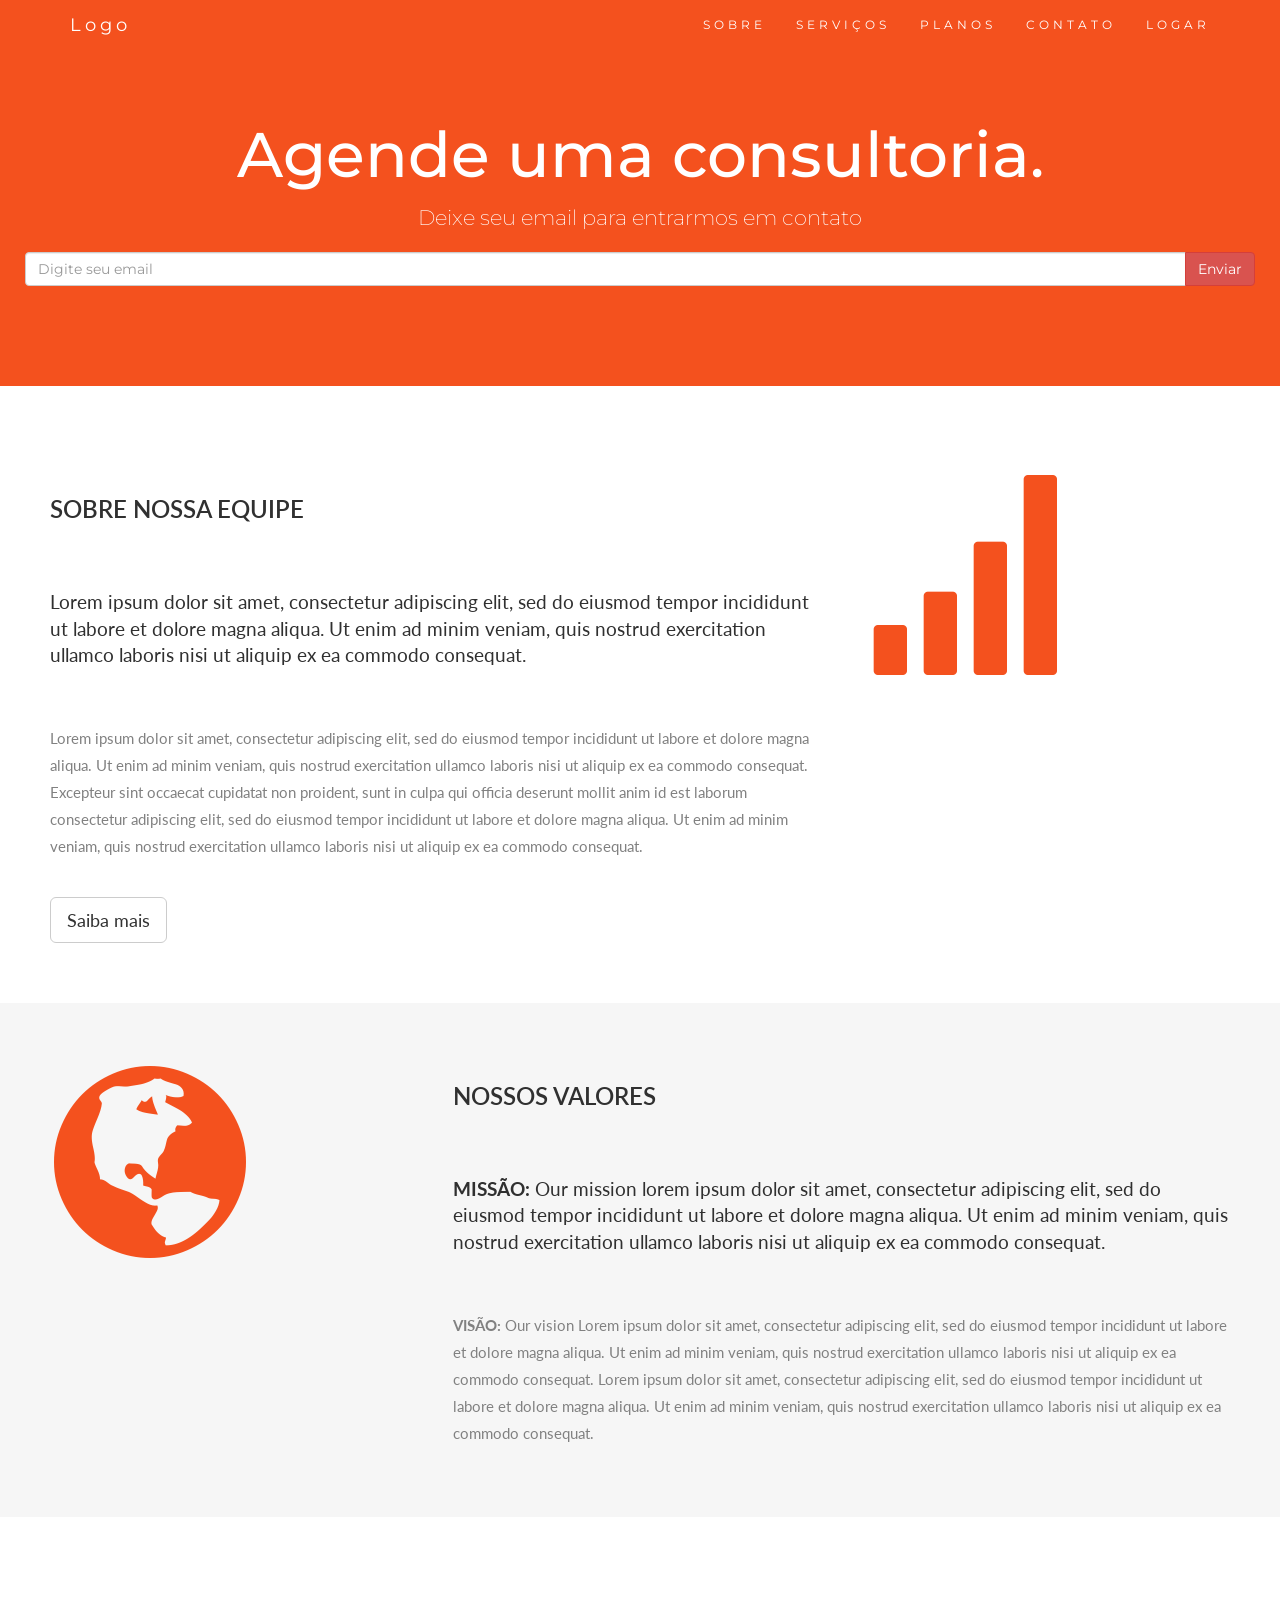
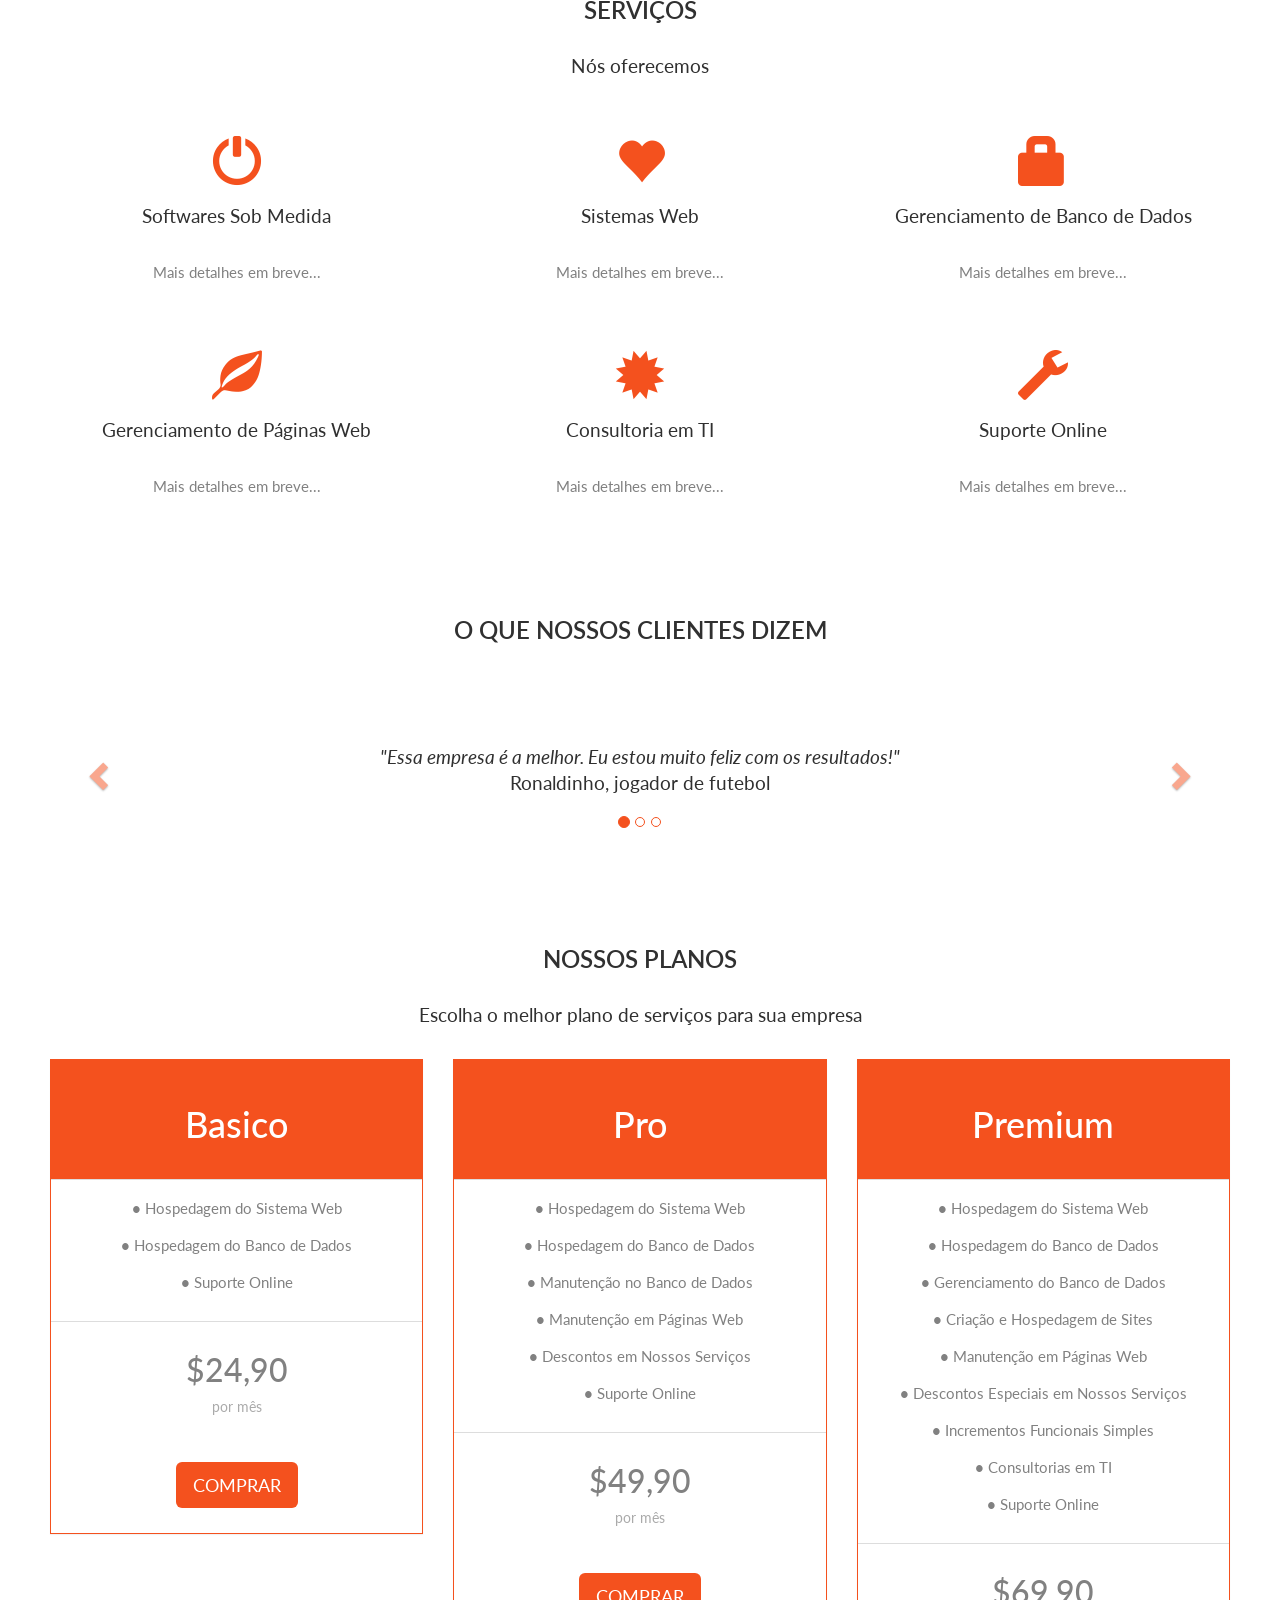
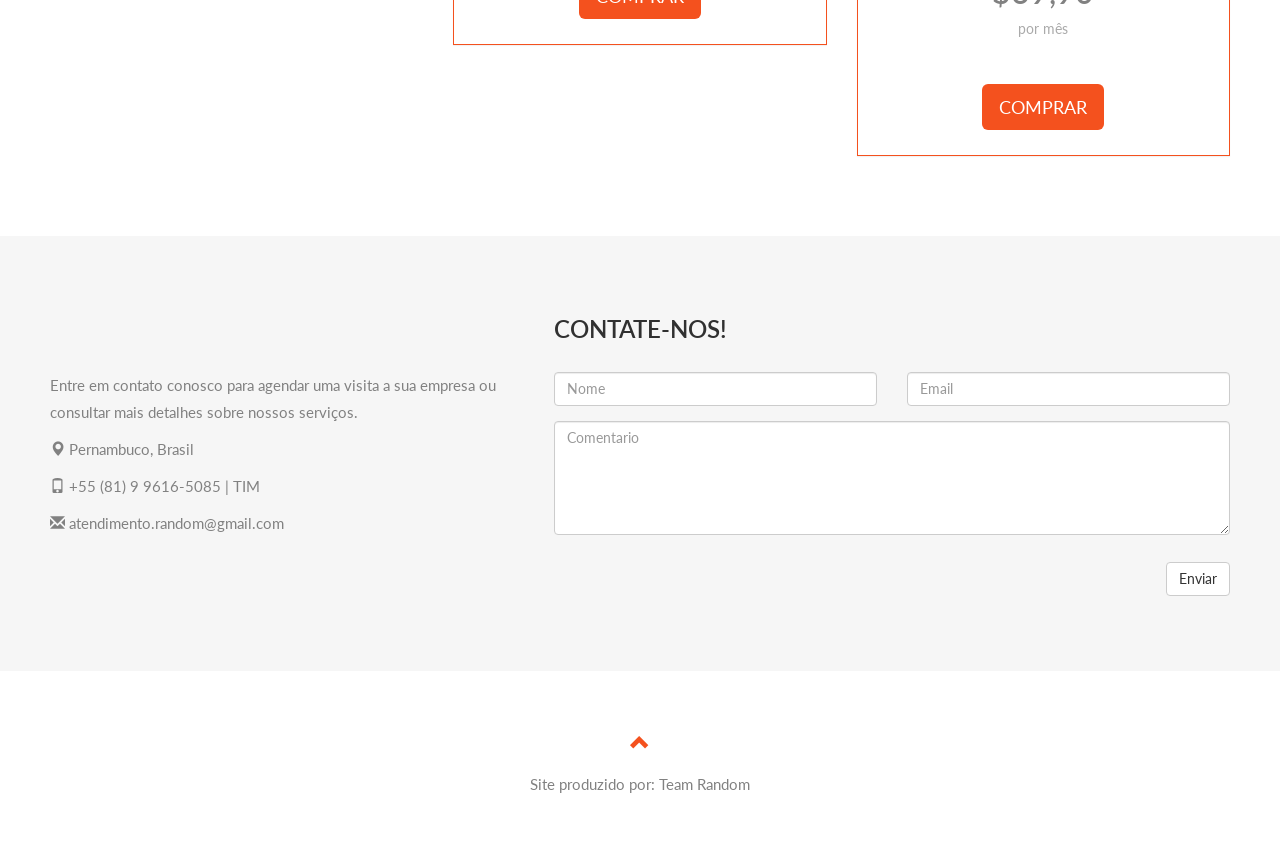
<file: pasta vini S2 jefferson/index.html>
<!DOCTYPE html>
<html lang="pt">
<head>
  <title>Random Team</title>
  <meta charset="utf-8">
  <meta name="viewport" content="width=device-width, initial-scale=1">
  <link rel="stylesheet" href="https://maxcdn.bootstrapcdn.com/bootstrap/3.3.7/css/bootstrap.min.css">
  <link href="https://fonts.googleapis.com/css?family=Montserrat" rel="stylesheet" type="text/css">
  <link href="https://fonts.googleapis.com/css?family=Lato" rel="stylesheet" type="text/css">
  <script src="https://ajax.googleapis.com/ajax/libs/jquery/3.2.1/jquery.min.js"></script>
  <script src="https://maxcdn.bootstrapcdn.com/bootstrap/3.3.7/js/bootstrap.min.js"></script>
  <link href="_css/novoEstilo.css" rel="stylesheet">
</head>

<body id="myPage" data-spy="scroll" data-target=".navbar" data-offset="60">

<nav class="navbar navbar-default navbar-fixed-top">
  <div class="container">
    <div class="navbar-header">
      <button type="button" class="navbar-toggle" data-toggle="collapse" data-target="#myNavbar">
        <span class="icon-bar"></span>
        <span class="icon-bar"></span>
        <span class="icon-bar"></span>                        
      </button>
      <a class="navbar-brand" href="#myPage">Logo</a>
    </div>
    <div class="collapse navbar-collapse" id="myNavbar">
      <ul class="nav navbar-nav navbar-right">
        <li><a href="#about">SOBRE</a></li>
        <li><a href="#services">SERVIÇOS</a></li>
        <li><a href="#pricing">PLANOS</a></li>
        <li><a href="#contact">CONTATO</a></li>
        <li id="login"><a href="#logar">LOGAR</a></li>
      </ul>
    </div>
  </div>
</nav>

<div class="jumbotron text-center">
  <h1>Agende uma consultoria.</h1> 
  <p>Deixe seu email para entrarmos em contato</p> 
  <form>
    <div class="input-group">
      <input type="email" class="form-control" size="50" placeholder="Digite seu email" required>
      <div class="input-group-btn">
        <button type="button" class="btn btn-danger">Enviar</button>
      </div>
    </div>
  </form>
</div>

<!-- Container (About Section) -->
<div id="about" class="container-fluid">
  <div class="row">
    <div class="col-sm-8">
      <h2>Sobre nossa equipe</h2><br>
      <h4>Lorem ipsum dolor sit amet, consectetur adipiscing elit, sed do eiusmod tempor incididunt ut labore et dolore magna aliqua. Ut enim ad minim veniam, quis nostrud exercitation ullamco laboris nisi ut aliquip ex ea commodo consequat.</h4><br>
      <p>Lorem ipsum dolor sit amet, consectetur adipiscing elit, sed do eiusmod tempor incididunt ut labore et dolore magna aliqua. Ut enim ad minim veniam, quis nostrud exercitation ullamco laboris nisi ut aliquip ex ea commodo consequat. Excepteur sint occaecat cupidatat non proident, sunt in culpa qui officia deserunt mollit anim id est laborum consectetur adipiscing elit, sed do eiusmod tempor incididunt ut labore et dolore magna aliqua. Ut enim ad minim veniam, quis nostrud exercitation ullamco laboris nisi ut aliquip ex ea commodo consequat.</p>
      <br><button class="btn btn-default btn-lg">Saiba mais</button>
    </div>
    <div class="col-sm-4">
      <span class="glyphicon glyphicon-signal logo"></span>
    </div>
  </div>
</div>

<div class="container-fluid bg-grey">
  <div class="row">
    <div class="col-sm-4">
      <span class="glyphicon glyphicon-globe logo slideanim"></span>
    </div>
    <div class="col-sm-8">
      <h2>Nossos valores</h2><br>
      <h4><strong>MISSÃO:</strong> Our mission lorem ipsum dolor sit amet, consectetur adipiscing elit, sed do eiusmod tempor incididunt ut labore et dolore magna aliqua. Ut enim ad minim veniam, quis nostrud exercitation ullamco laboris nisi ut aliquip ex ea commodo consequat.</h4><br>
      <p><strong>VISÃO:</strong> Our vision Lorem ipsum dolor sit amet, consectetur adipiscing elit, sed do eiusmod tempor incididunt ut labore et dolore magna aliqua. Ut enim ad minim veniam, quis nostrud exercitation ullamco laboris nisi ut aliquip ex ea commodo consequat.
      Lorem ipsum dolor sit amet, consectetur adipiscing elit, sed do eiusmod tempor incididunt ut labore et dolore magna aliqua. Ut enim ad minim veniam, quis nostrud exercitation ullamco laboris nisi ut aliquip ex ea commodo consequat.</p>
    </div>
  </div>
</div>

<!-- Container (Services Section) -->
<div id="services" class="container-fluid text-center">
  <h2>SERVIÇOS</h2>
  <h4>Nós oferecemos</h4>
  <br>
  <div class="row slideanim">
    <div class="col-sm-4">
      <span class="glyphicon glyphicon-off logo-small"></span>
      <h4>Softwares Sob Medida</h4>
      <p>Mais detalhes em breve...</p>
    </div>
    <div class="col-sm-4">
      <span class="glyphicon glyphicon-heart logo-small"></span>
      <h4>Sistemas Web</h4>
      <p>Mais detalhes em breve...</p>
    </div>
    <div class="col-sm-4">
      <span class="glyphicon glyphicon-lock logo-small"></span>
      <h4> Gerenciamento de Banco de Dados</h4>
      <p>Mais detalhes em breve...</p>
    </div>
  </div>
  <br><br>
  <div class="row slideanim">
    <div class="col-sm-4">
      <span class="glyphicon glyphicon-leaf logo-small"></span>
      <h4>Gerenciamento de Páginas Web</h4>
      <p>Mais detalhes em breve...</p>
    </div>
    <div class="col-sm-4">
      <span class="glyphicon glyphicon-certificate logo-small"></span>
      <h4>Consultoria em TI</h4>
      <p>Mais detalhes em breve...</p>
    </div>
    <div class="col-sm-4">
      <span class="glyphicon glyphicon-wrench logo-small"></span>
      <h4 style="color:#303030;">Suporte Online</h4>
      <p>Mais detalhes em breve...</p>
    </div>
  </div>
</div>

<br>
  
  <h2 class="text-center">O que nossos clientes dizem</h2>
  <div id="myCarousel" class="carousel slide text-center" data-ride="carousel">
    <!-- Indicators -->
    <ol class="carousel-indicators">
      <li data-target="#myCarousel" data-slide-to="0" class="active"></li>
      <li data-target="#myCarousel" data-slide-to="1"></li>
      <li data-target="#myCarousel" data-slide-to="2"></li>
    </ol>

    <!-- Wrapper for slides -->
    <div class="carousel-inner" role="listbox">
      <div class="item active">
        <h4>"Essa empresa é a melhor. Eu estou muito feliz com os resultados!"<br><span>Ronaldinho, jogador de futebol</span></h4>
      </div>
      <div class="item">
        <h4>"Uma palavra... PQP!!"<br><span>Papai Noel</span></h4>
      </div>
      <div class="item">
        <h4>"Posso ser mais feliz com essa empresa?"<br><span>Galinho Ticoliro</span></h4>
      </div>
    </div>

    <!-- Left and right controls -->
    <a class="left carousel-control" href="#myCarousel" role="button" data-slide="prev">
      <span class="glyphicon glyphicon-chevron-left" aria-hidden="true"></span>
      <span class="sr-only">Anterior</span>
    </a>
    <a class="right carousel-control" href="#myCarousel" role="button" data-slide="next">
      <span class="glyphicon glyphicon-chevron-right" aria-hidden="true"></span>
      <span class="sr-only">Próxima</span>
    </a>
  </div>
</div>

<!-- Container (Pricing Section) -->
<div id="pricing" class="container-fluid">
  <div class="text-center">
    <h2>Nossos Planos</h2>
    <h4>Escolha o melhor plano de serviços para sua empresa</h4>
  </div>
  <div class="row slideanim">
    <div class="col-sm-4 col-xs-12">
      <div class="panel panel-default text-center">
        <div class="panel-heading">
          <h1>Basico</h1>
        </div>
        <div class="panel-body">
          <p><strong>•</strong> Hospedagem do Sistema Web</p>
          <p><strong>•</strong> Hospedagem do Banco de Dados</p>
          <p><strong>•</strong> Suporte Online</p>
          
          
        </div>
        <div class="panel-footer">
          <h3>$24,90</h3>
          <h4>por mês</h4>
          <button class="btn btn-lg">COMPRAR</button>
        </div>
      </div>      
    </div>     
    <div class="col-sm-4 col-xs-12">
      <div class="panel panel-default text-center">
        <div class="panel-heading">
          <h1>Pro</h1>
        </div>
        <div class="panel-body">
          <p><strong>•</strong> Hospedagem do Sistema Web</p>
          <p><strong>•</strong> Hospedagem do Banco de Dados</p>
          <p><strong>•</strong> Manutenção no Banco de Dados</p>
          <p><strong>•</strong> Manutenção em Páginas Web</p>
          <p><strong>•</strong> Descontos em Nossos Serviços</p>
          <p><strong>•</strong> Suporte Online</p>
          
        </div>
        <div class="panel-footer">
          <h3>$49,90</h3>
          <h4>por mês</h4>
          <button class="btn btn-lg">COMPRAR</button>
        </div>
      </div>      
    </div>       
    <div class="col-sm-4 col-xs-12">
      <div class="panel panel-default text-center">
        <div class="panel-heading">
          <h1>Premium</h1>
        </div>
        <div class="panel-body">
          <p><strong>•</strong> Hospedagem do Sistema Web</p>
          <p><strong>•</strong> Hospedagem do Banco de Dados</p>
          <p><strong>•</strong> Gerenciamento do Banco de Dados</p>
          <p><strong>•</strong> Criação e Hospedagem de Sites</p>
          <p><strong>•</strong> Manutenção em Páginas Web</p>
          <p><strong>•</strong> Descontos Especiais em Nossos Serviços</p>
          <p><strong>•</strong> Incrementos Funcionais Simples</p>
          <p><strong>•</strong> Consultorias em TI</p>
          <p><strong>•</strong> Suporte Online</p>
          
        </div>
        <div class="panel-footer">
          <h3>$69,90</h3>
          <h4>por mês</h4>
          <button class="btn btn-lg">COMPRAR</button>
        </div>
      </div>      
    </div>    
  </div>
</div>

<!-- Container (Contact Section) -->
<div id="contact" class="container-fluid bg-grey">
  <h2 class="text-center">CONTATE-NOS!</h2>
  <div class="row">
    <div class="col-sm-5">
      <p>Entre em contato conosco para agendar uma visita a sua empresa ou consultar mais detalhes sobre nossos serviços.</p>
      <p><span class="glyphicon glyphicon-map-marker"></span> Pernambuco, Brasil</p>
      <p><span class="glyphicon glyphicon-phone"></span> +55 (81) 9 9616-5085 | TIM</p>
      <p><span class="glyphicon glyphicon-envelope"></span> atendimento.random@gmail.com</p>
    </div>
    <div class="col-sm-7 slideanim">
      <div class="row">
        <div class="col-sm-6 form-group">
          <input class="form-control" id="name" name="name" placeholder="Nome" type="text" required>
        </div>
        <div class="col-sm-6 form-group">
          <input class="form-control" id="email" name="email" placeholder="Email" type="email" required>
        </div>
      </div>
      <textarea class="form-control" id="comments" name="comments" placeholder="Comentario" rows="5"></textarea><br>
      <div class="row">
        <div class="col-sm-12 form-group">
          <button class="btn btn-default pull-right" type="submit">Enviar</button>
        </div>
      </div>
    </div>
  </div>
</div>


<footer class="container-fluid text-center">
  <a href="#myPage" title="To Top">
    <span class="glyphicon glyphicon-chevron-up"></span>
  </a>
  <p>Site produzido por: Team Random </p>
</footer>

<script>
$(document).ready(function(){
  // Add smooth scrolling to all links in navbar + footer link
  $(".navbar a, footer a[href='#myPage']").on('click', function(event) {
    // Make sure this.hash has a value before overriding default behavior
    if (this.hash !== "") {
      // Prevent default anchor click behavior
      event.preventDefault();

      // Store hash
      var hash = this.hash;

      // Using jQuery's animate() method to add smooth page scroll
      // The optional number (900) specifies the number of milliseconds it takes to scroll to the specified area
      $('html, body').animate({
        scrollTop: $(hash).offset().top
      }, 900, function(){
   
        // Add hash (#) to URL when done scrolling (default click behavior)
        window.location.hash = hash;
      });
    } // End if
  });
  
  $(window).scroll(function() {
    $(".slideanim").each(function(){
      var pos = $(this).offset().top;

      var winTop = $(window).scrollTop();
        if (pos < winTop + 600) {
          $(this).addClass("slide");
        }
    });
  });
})
</script>

<!--AQUI COMEÇA O MODAL -->


<div class="container">
  
  <!-- Modal -->
  <div class="modal fade" id="myModal" role="dialog">
    <div class="modal-dialog">
    
      <!-- Modal content-->
      <div class="modal-content">
        <div class="modal-header" style="padding:35px 50px;">
          <button type="button" class="close" data-dismiss="modal">&times;</button>
          <h4 id="cabecalho"><span class="glyphicon glyphicon-lock"></span> Login</h4>
        </div>
        <div class="modal-body" style="padding:40px 50px;">
          <form role="form">
            <div class="form-group">
              <label for="usrname"><span class="glyphicon glyphicon-user"></span> Usuário</label>
              <input type="text" class="form-control" id="usrname" placeholder="Digite seu email">
            </div>
            <div class="form-group">
              <label for="psw"><span class="glyphicon glyphicon-eye-open"></span> Senha</label>
              <input type="password" class="form-control" id="psw" placeholder="Digite sua senha">
            </div>
            <div class="checkbox">
              <label><input type="checkbox" value="" checked>Lembrar</label>
            </div>
              <button type="submit" class="btn btn-success btn-block"><span class="glyphicon glyphicon-off"></span> Login</button>
          </form>
        </div>
        <div class="modal-footer">
          <button type="submit" class="btn btn-default pull-left" data-dismiss="modal"><span class="glyphicon glyphicon-remove"></span> Cancelar</button>
          <p>Não tem uma conta? <a href="telaCadastro.html">Registre-se</a></p>
          <p>Esqueceu <a href="#">a senha?</a></p>
        </div>
      </div>
      
    </div>
  </div> 
</div>
<script>
$(document).ready(function(){
    $("#login").click(function(){
        $("#myModal").modal();
    });
});
</script>

</body>
</html>
</file>
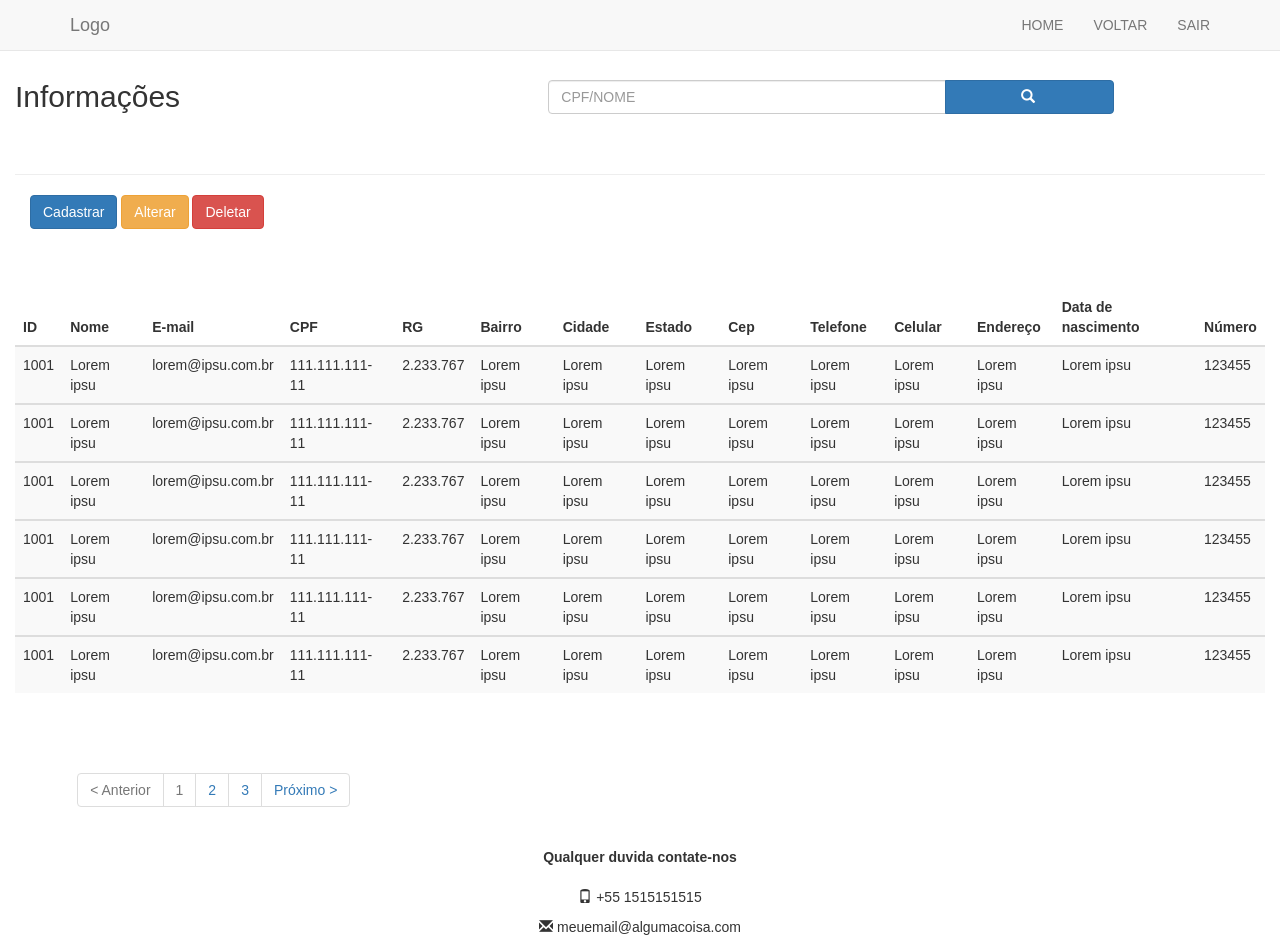
<file: pasta vini S2 jefferson/_paginas/consultar.html>
<!DOCTYPE html>
<html>
<head>
  <title>Consultar lista alunos</title>
  <meta charset="utf-8">
  <link rel="stylesheet" href="https://maxcdn.bootstrapcdn.com/bootstrap/3.3.7/css/bootstrap.min.css">
  <script src="https://ajax.googleapis.com/ajax/libs/jquery/3.2.1/jquery.min.js"></script>
  <script src="https://maxcdn.bootstrapcdn.com/bootstrap/3.3.7/js/bootstrap.min.js"></script>
  <link rel="stylesheet" type="text/css" href="C:\Users\Reinaldo Computer\ProjetoRaoni\pasta vini S2 jefferson\_css\estilos1.css">
</head>
<br>
<br>
<body>
  <nav class="navbar navbar-default navbar-fixed-top">
    <div class="container">
      <div class="navbar-header">
        <button type="button" class="navbar-toggle" data-toggle="collapse" data-target="#myNavbar">
          <span class="icon-bar"></span>
          <span class="icon-bar"></span>
          <span class="icon-bar"></span>                        
        </button>
        <a class="navbar-brand" href="index.html">Logo</a>
      </div>
      <div class="collapse navbar-collapse" id="myNavbar">
        <ul class="nav navbar-nav navbar-right">
          <li><a href="telaCadastro.html">HOME</a></li>
          <li><a href="#services">VOLTAR</a></li>
          <li><a href="index.html">SAIR</a></li>
          
        </ul>
      </div>
    </div>
  </nav>

  <div id="main" class="container-fluid">
    <div id="top" class="row">
    <div class="col-md-5">
        <h2>Informações</h2>
    </div>
 
    <div class="col-md-6">
        <div class="input-group">
            <input id="textb" name="data[search]" class="form-control" id="search" type="text" placeholder="CPF/NOME">
               <br>
                <span class="input-group-btn h2">
                   <button id="button" class="btn btn-primary" type="submit">
                       <span class="glyphicon glyphicon-search"></span>
                   </button>
               </span>
            </div>
        </div>
    </div> <!-- /#top -->

      <hr />

      <div id ="buttons" class="col-md-6" >
        <button type="button" class="btn btn-primary">Cadastrar</button>
        <button type="button" class="btn btn-warning">Alterar</button>
        <button type="button" class="btn btn-danger" data-toggle="modal" data-target="#myModal">Deletar</button>

        <div class="modal fade" id="myModal" role="dialog">
        <div class="modal-dialog">
          
          <br>
          <br>

      <!-- Modal content-->
         <div class="modal-content">
           <div class="modal-header">
             <button type="button" class="close" data-dismiss="modal">&times;</button>
             <h4 class="modal-title">Digite a matricula do aluno a ser excluido.</h4>
           </div>
           <div class="modal-body">
                
              <div id="grupo2" class="input-group">
                  <input name="data[search]" class="form-control" id="search" type="text" placeholder="Matricula">
                   <br>
                    <span class="input-group-btn h2">
                      <button id="button" class="btn btn-danger" type="submit">
                         <span class="glyphicon glyphicon-trash"></span>
                      </button>
                    </span>
              </div>
                
            </div>
           <div class="modal-footer">
          <button type="button" class="btn btn-default" data-dismiss="modal">Fechar</button>
        </div>
      </div>
      
    </div>
  </div>
      </div>

      <div di="list" class="row">

           <div class="table-responsive col-md-12">
        <table class="table table-striped" cellspacing="0" cellpadding="0">
            <thead>
                <tr>
                    <th>ID</th>
                    <th>Nome</th>
                    <th>E-mail</th>
                    <th>CPF</th>
                    <th>RG</th>
                    <th>Bairro</th>
                    <th>Cidade</th>
                    <th>Estado</th>
                    <th>Cep</th>
                    <th>Telefone</th>
                    <th>Celular</th>
                    <th>Endereço</th>
                    <th>Data de nascimento</th>
                    <th>Número</th>
                 </tr>
            </thead>
            <tbody>
 
                <tr>
                    <td>1001</td>
                    <td>Lorem ipsu</td>
                    <td>lorem@ipsu.com.br</td>
                    <td>111.111.111-11</td>
                    <td>2.233.767</td>
                    <td>Lorem ipsu</td>
                    <td>Lorem ipsu</td>
                    <td>Lorem ipsu</td>
                    <td>Lorem ipsu</td>
                    <td>Lorem ipsu</td>
                    <td>Lorem ipsu</td>
                    <td>Lorem ipsu</td>
                    <td>Lorem ipsu</td>
                    <td>123455</td>

                </tr>
 
            </tbody>

             <tbody>
 
                <tr>
                    <td>1001</td>
                    <td>Lorem ipsu</td>
                    <td>lorem@ipsu.com.br</td>
                    <td>111.111.111-11</td>
                    <td>2.233.767</td>
                    <td>Lorem ipsu</td>
                    <td>Lorem ipsu</td>
                    <td>Lorem ipsu</td>
                    <td>Lorem ipsu</td>
                    <td>Lorem ipsu</td>
                    <td>Lorem ipsu</td>
                    <td>Lorem ipsu</td>
                    <td>Lorem ipsu</td>
                    <td>123455</td>
                    
                </tr>
 
            </tbody>

             <tbody>
 
                <tr>
                    <td>1001</td>
                    <td>Lorem ipsu</td>
                    <td>lorem@ipsu.com.br</td>
                    <td>111.111.111-11</td>
                    <td>2.233.767</td>
                    <td>Lorem ipsu</td>
                    <td>Lorem ipsu</td>
                    <td>Lorem ipsu</td>
                    <td>Lorem ipsu</td>
                    <td>Lorem ipsu</td>
                    <td>Lorem ipsu</td>
                    <td>Lorem ipsu</td>
                    <td>Lorem ipsu</td>
                    <td>123455</td>
                    
                </tr>
 
            </tbody>

                        <tbody>
 
                <tr>
                    <td>1001</td>
                    <td>Lorem ipsu</td>
                    <td>lorem@ipsu.com.br</td>
                    <td>111.111.111-11</td>
                    <td>2.233.767</td>
                    <td>Lorem ipsu</td>
                    <td>Lorem ipsu</td>
                    <td>Lorem ipsu</td>
                    <td>Lorem ipsu</td>
                    <td>Lorem ipsu</td>
                    <td>Lorem ipsu</td>
                    <td>Lorem ipsu</td>
                    <td>Lorem ipsu</td>
                    <td>123455</td>
                    
                </tr>
 
            </tbody>
                        <tbody>
 
                <tr>
                    <td>1001</td>
                    <td>Lorem ipsu</td>
                    <td>lorem@ipsu.com.br</td>
                    <td>111.111.111-11</td>
                    <td>2.233.767</td>
                    <td>Lorem ipsu</td>
                    <td>Lorem ipsu</td>
                    <td>Lorem ipsu</td>
                    <td>Lorem ipsu</td>
                    <td>Lorem ipsu</td>
                    <td>Lorem ipsu</td>
                    <td>Lorem ipsu</td>
                    <td>Lorem ipsu</td>
                    <td>123455</td>
                    
                </tr>
 
            </tbody>
             <tbody>
 
                <tr>
                    <td>1001</td>
                    <td>Lorem ipsu</td>
                    <td>lorem@ipsu.com.br</td>
                    <td>111.111.111-11</td>
                    <td>2.233.767</td>
                    <td>Lorem ipsu</td>
                    <td>Lorem ipsu</td>
                    <td>Lorem ipsu</td>
                    <td>Lorem ipsu</td>
                    <td>Lorem ipsu</td>
                    <td>Lorem ipsu</td>
                    <td>Lorem ipsu</td>
                    <td>Lorem ipsu</td>
                    <td>123455</td>
                    
                </tr>
 
            </tbody>

         </table>
 
     </div>
        
      </div>
      
      <div id="bottom" class="row"> 
        
            <div class="col-md-12">
         
        <ul class="pagination">
            <li class="disabled"><a>&lt; Anterior</a></li>
            <li class="disabled"><a>1</a></li>
            <li><a href="#">2</a></li>
            <li><a href="#">3</a></li>
            <li class="next"><a href="#" rel="next">Próximo &gt;</a></li>
        </ul><!-- /.pagination -->
 
    </div>

      </div>

  </div>

  <footer class="container-fluid">
    <div class="row">  
        <div class="col-md-12 text-center rodape">
        <br>

        <strong>Qualquer duvida contate-nos</strong>
        <br>
        <br>

        <p><span class="glyphicon glyphicon-phone"></span> +55 1515151515</p>
        <p><span class="glyphicon glyphicon-envelope"></span> meuemail@algumacoisa.com</p>
      </div>
    </div>
  </footer>


</body>


</html>
</file>
<file: pasta vini S2 jefferson/_css/novoEstilo.css>
body {
      font: 400 15px Lato, sans-serif;
      line-height: 1.8;
      color: #818181;
  }
  h2 {
      font-size: 24px;
      text-transform: uppercase;
      color: #303030;
      font-weight: 600;
      margin-bottom: 30px;
  }
  h4 {
      font-size: 19px;
      line-height: 1.375em;
      color: #303030;
      font-weight: 400;
      margin-bottom: 30px;
  }  
  .jumbotron {
      background-color: #f4511e;
      color: #fff;
      padding: 100px 25px;
      font-family: Montserrat, sans-serif;
  }
  .container-fluid {
      padding: 60px 50px;
  }
  .bg-grey {
      background-color: #f6f6f6;
  }
  .logo-small {
      color: #f4511e;
      font-size: 50px;
  }
  .logo {
      color: #f4511e;
      font-size: 200px;
  }
  .thumbnail {
      padding: 0 0 15px 0;
      border: none;
      border-radius: 0;
  }
  .thumbnail img {
      width: 100%;
      height: 100%;
      margin-bottom: 10px;
  }
  .carousel-control.right, .carousel-control.left {
      background-image: none;
      color: #f4511e;
  }
  .carousel-indicators li {
      border-color: #f4511e;
  }
  .carousel-indicators li.active {
      background-color: #f4511e;
  }
  .item h4 {
      font-size: 19px;
      line-height: 1.375em;
      font-weight: 400;
      font-style: italic;
      margin: 70px 0;
  }
  .item span {
      font-style: normal;
  }
  .panel {
      border: 1px solid #f4511e; 
      border-radius:0 !important;
      transition: box-shadow 0.5s;
  }
  .panel:hover {
      box-shadow: 5px 0px 40px rgba(0,0,0, .2);
  }
  .panel-footer .btn:hover {
      border: 1px solid #f4511e;
      background-color: #fff !important;
      color: #f4511e;
  }
  .panel-heading {
      color: #fff !important;
      background-color: #f4511e !important;
      padding: 25px;
      border-bottom: 1px solid transparent;
      border-top-left-radius: 0px;
      border-top-right-radius: 0px;
      border-bottom-left-radius: 0px;
      border-bottom-right-radius: 0px;
  }
  .panel-footer {
      background-color: white !important;
  }
  .panel-footer h3 {
      font-size: 32px;
  }
  .panel-footer h4 {
      color: #aaa;
      font-size: 14px;
  }
  .panel-footer .btn {
      margin: 15px 0;
      background-color: #f4511e;
      color: #fff;
  }
  .navbar {
      margin-bottom: 0;
      background-color: #f4511e;
      z-index: 9999;
      border: 0;
      font-size: 12px !important;
      line-height: 1.42857143 !important;
      letter-spacing: 4px;
      border-radius: 0;
      font-family: Montserrat, sans-serif;
  }
  .navbar li a, .navbar .navbar-brand {
      color: #fff !important;
  }
  .navbar-nav li a:hover, .navbar-nav li.active a {
      color: #f4511e !important;
      background-color: #fff !important;
  }
  .navbar-default .navbar-toggle {
      border-color: transparent;
      color: #fff !important;
  }
  footer .glyphicon {
      font-size: 20px;
      margin-bottom: 20px;
      color: #f4511e;
  }
  .slideanim {visibility:hidden;}
  .slide {
      animation-name: slide;
      -webkit-animation-name: slide;
      animation-duration: 1s;
      -webkit-animation-duration: 1s;
      visibility: visible;
  }
  .modal-header, #cabecalho, .close {
      background-color: #FF4500;
      color:white !important;
      text-align: center;
      font-size: 30px;
      
  }
  .modal-footer {
      background-color: #f9f9f9;
  }
  @keyframes slide {
    0% {
      opacity: 0;
      transform: translateY(70%);
    } 
    100% {
      opacity: 1;
      transform: translateY(0%);
    }
  }
  @-webkit-keyframes slide {
    0% {
      opacity: 0;
      -webkit-transform: translateY(70%);
    } 
    100% {
      opacity: 1;
      -webkit-transform: translateY(0%);
    }
  }
  @media screen and (max-width: 768px) {
    .col-sm-4 {
      text-align: center;
      margin: 25px 0;
    }
    .btn-lg {
        width: 100%;
        margin-bottom: 35px;
    }
  }
  @media screen and (max-width: 480px) {
    .logo {
        font-size: 150px;
    }
  }
</file>
